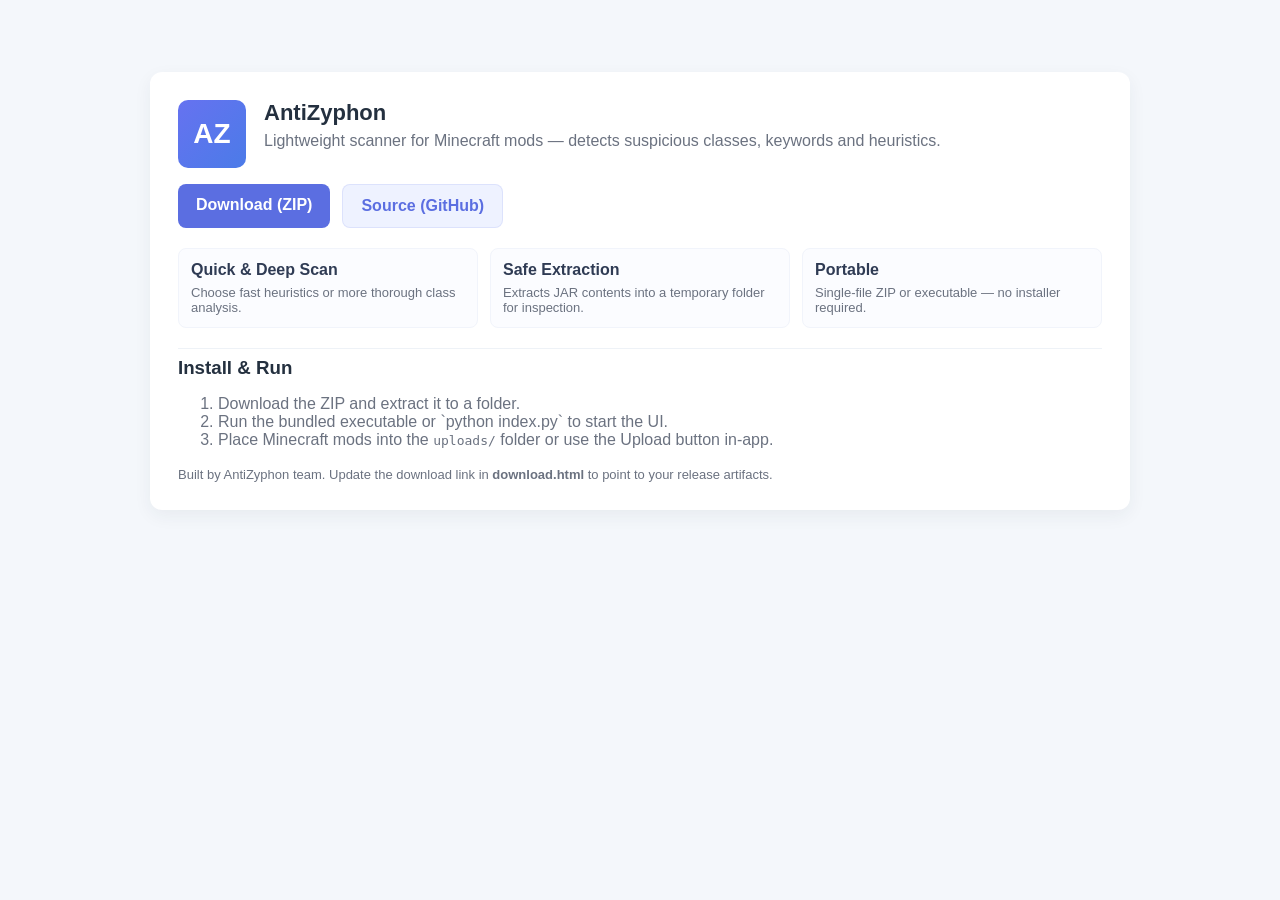
<file: download.html>
<!doctype html>
<html lang="en">
<head>
  <meta charset="utf-8">
  <meta name="viewport" content="width=device-width,initial-scale=1">
  <title>AntiZyphon — Download</title>
  <style>
    :root{--bg:#f4f7fb;--card:#ffffff;--accent:#5b6ee1;--muted:#6b7280}
    body{margin:0;font-family:Inter,Segoe UI,Roboto,Arial,sans-serif;background:var(--bg);color:#24303f}
    .container{max-width:980px;margin:48px auto;padding:24px}
    .card{background:var(--card);border-radius:12px;padding:28px;box-shadow:0 6px 18px rgba(36,48,63,0.06)}
    header{display:flex;gap:18px;align-items:center}
    .logo{width:68px;height:68px;border-radius:10px;background:linear-gradient(135deg,#6672f0,#4b7be8);display:flex;align-items:center;justify-content:center;color:white;font-weight:700;font-size:28px}
    h1{margin:0;font-size:22px}
    p.lead{color:var(--muted);margin:6px 0 18px}
    .buttons{display:flex;gap:12px;margin-top:16px}
    .btn{background:var(--accent);color:white;padding:12px 18px;border-radius:8px;text-decoration:none;font-weight:600}
    .btn.secondary{background:#eef2ff;color:var(--accent);border:1px solid rgba(91,110,225,0.12)}
    .features{display:grid;grid-template-columns:repeat(auto-fit,minmax(220px,1fr));gap:12px;margin-top:20px}
    .feature{background:#fbfcff;padding:12px;border-radius:8px;border:1px solid #f1f4fb;color:#2f3b54}
    footer{margin-top:18px;color:var(--muted);font-size:13px}
    @media (max-width:520px){.logo{width:56px;height:56px;font-size:22px}}
  </style>
</head>
<body>
  <div class="container">
    <div class="card">
      <header>
        <div class="logo">AZ</div>
        <div>
          <h1>AntiZyphon</h1>
          <p class="lead">Lightweight scanner for Minecraft mods — detects suspicious classes, keywords and heuristics.</p>
        </div>
      </header>

      <div class="buttons">
        <a class="btn" href="releases/AntiZyphon-latest.zip" download>Download (ZIP)</a>
        <a class="btn secondary" href="https://github.com/" target="_blank" rel="noopener">Source (GitHub)</a>
      </div>

      <section class="features" aria-label="Features">
        <div class="feature">
          <strong>Quick & Deep Scan</strong>
          <div style="color:var(--muted);font-size:13px;margin-top:6px">Choose fast heuristics or more thorough class analysis.</div>
        </div>
        <div class="feature">
          <strong>Safe Extraction</strong>
          <div style="color:var(--muted);font-size:13px;margin-top:6px">Extracts JAR contents into a temporary folder for inspection.</div>
        </div>
        <div class="feature">
          <strong>Portable</strong>
          <div style="color:var(--muted);font-size:13px;margin-top:6px">Single-file ZIP or executable — no installer required.</div>
        </div>
      </section>

      <hr style="margin-top:20px;border:none;border-top:1px solid #eef2f7">

      <div>
        <h3 style="margin:8px 0">Install & Run</h3>
        <ol style="color:var(--muted)">
          <li>Download the ZIP and extract it to a folder.</li>
          <li>Run the bundled executable or `python index.py` to start the UI.</li>
          <li>Place Minecraft mods into the <code>uploads/</code> folder or use the Upload button in-app.</li>
        </ol>
      </div>

      <footer>
        <div>Built by AntiZyphon team. Update the download link in <strong>download.html</strong> to point to your release artifacts.</div>
      </footer>
    </div>
  </div>
</body>
</html>
</file>
